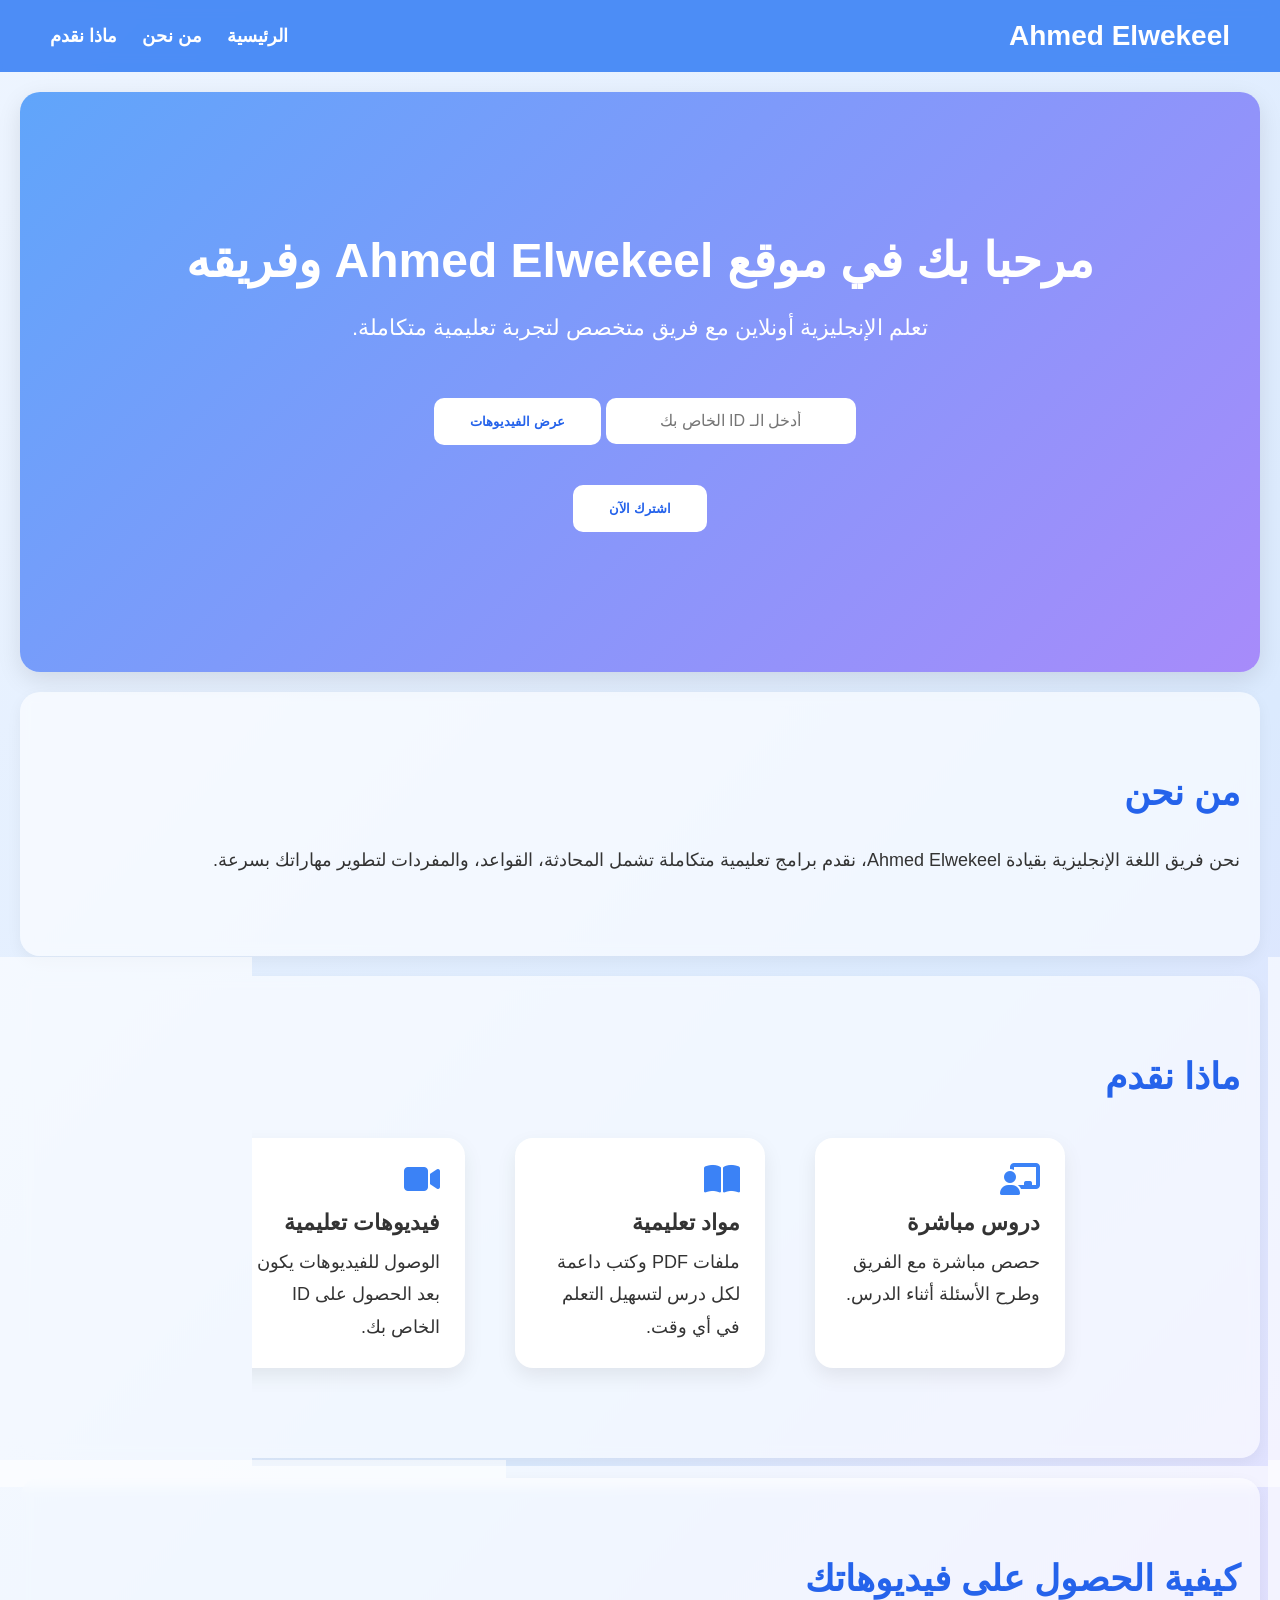
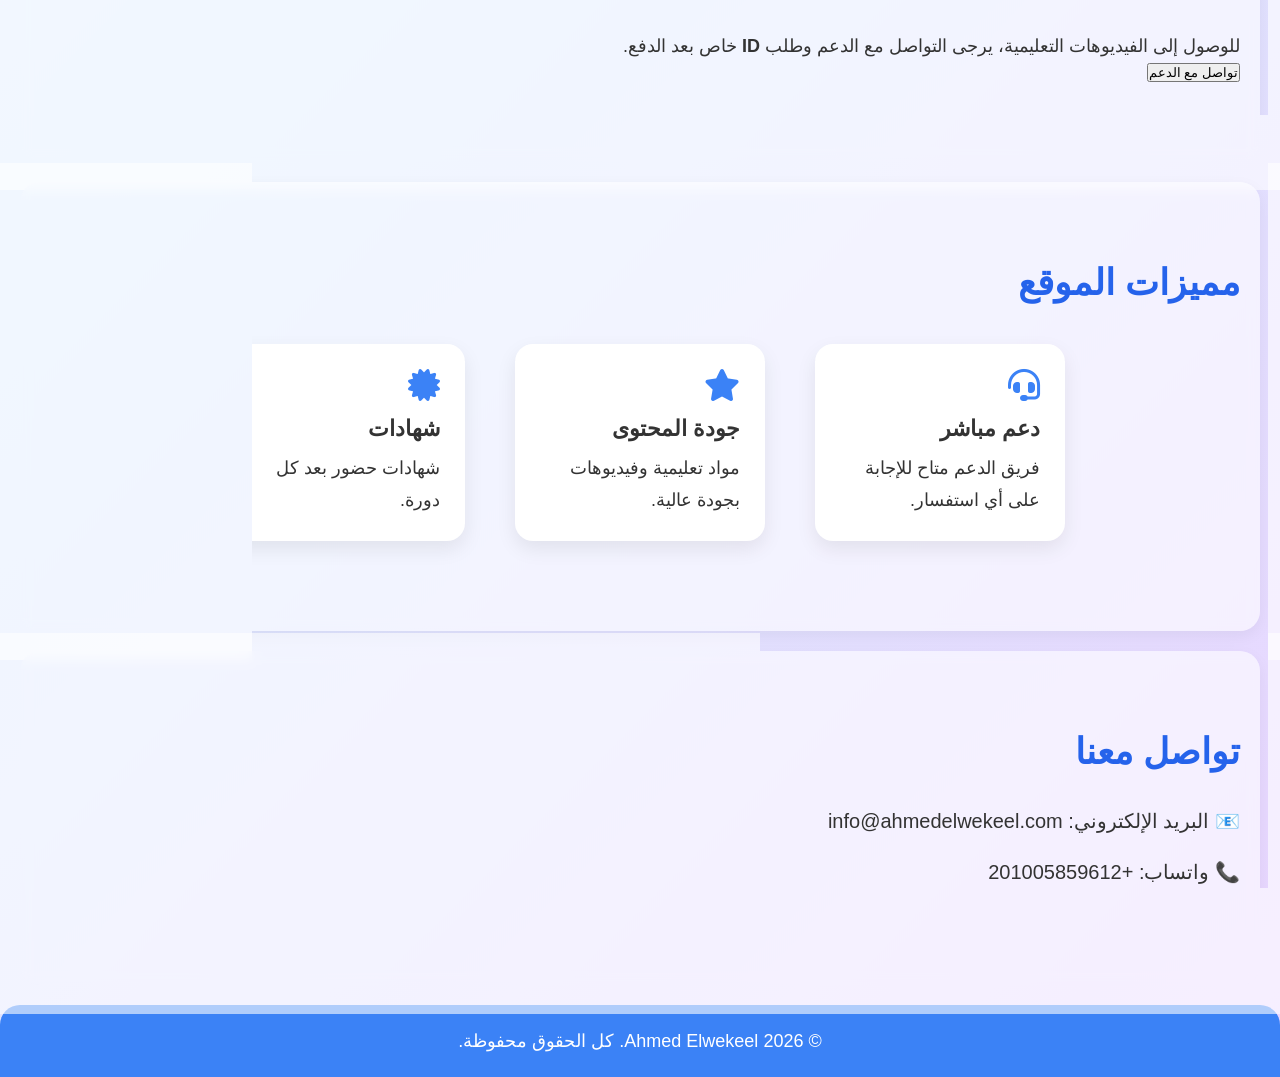
<file: index.html>
<!DOCTYPE html>
<html lang="ar">
<head>
    <meta charset="UTF-8">
    <meta name="viewport" content="width=device-width, initial-scale=1.0">

    <!-- SEO -->
    <meta name="description" content="موقع احمد الوكيل لتعليم اللغة الإنجليزية أونلاين مع فريق متخصص">
    <meta name="keywords" content="احمد الوكيل, تعلم انجليزي, كورسات انجليزي, تعليم اللغة الانجليزية">
    <meta name="author" content="Ahmed Elwekeel">

    <title>Ahmed Elwekeel | تعلم اللغة الإنجليزية أونلاين</title>

    <link rel="stylesheet" href="style.css">
    <link href="https://cdnjs.cloudflare.com/ajax/libs/font-awesome/6.4.0/css/all.min.css" rel="stylesheet">
</head>
<body dir="rtl">

    <!-- Header -->
    <header>
        <div class="logo">Ahmed Elwekeel</div>
        <nav>
            <ul>
                <li><a href="#hero">الرئيسية</a></li>
                <li><a href="#about">من نحن</a></li>
                <li><a href="#services">ماذا نقدم</a></li>
            </ul>
        </nav>
    </header>

    <!-- Hero Section -->
    <section id="hero" class="hero">
        <h1>مرحبا بك في موقع Ahmed Elwekeel وفريقه</h1>
        <p>تعلم الإنجليزية أونلاين مع فريق متخصص لتجربة تعليمية متكاملة.</p>

        <div class="id-input">
            <input type="text" id="studentID" placeholder="أدخل الـ ID الخاص بك">
            <button onclick="checkID()">عرض الفيديوهات</button>
        </div>

        <button onclick="window.location.href='https://wa.me/+201005859612'">اشترك الآن</button>
    </section>

    <!-- About Us -->
    <section id="about" class="about">
        <h2>من نحن</h2>
        <p>نحن فريق اللغة الإنجليزية بقيادة Ahmed Elwekeel، نقدم برامج تعليمية متكاملة تشمل المحادثة، القواعد، والمفردات لتطوير مهاراتك بسرعة.</p>
    </section>

    <!-- Services -->
    <section id="services" class="services">
        <h2>ماذا نقدم</h2>
        <div class="cards">
            <div class="card">
                <i class="fas fa-chalkboard-teacher fa-2x"></i>
                <h3>دروس مباشرة</h3>
                <p>حصص مباشرة مع الفريق وطرح الأسئلة أثناء الدرس.</p>
            </div>
            <div class="card">
                <i class="fas fa-book-open fa-2x"></i>
                <h3>مواد تعليمية</h3>
                <p>ملفات PDF وكتب داعمة لكل درس لتسهيل التعلم في أي وقت.</p>
            </div>
            <div class="card">
                <i class="fas fa-video fa-2x"></i>
                <h3>فيديوهات تعليمية</h3>
                <p>الوصول للفيديوهات يكون بعد الحصول على ID الخاص بك.</p>
            </div>
        </div>
    </section>

    <!-- Access Videos -->
    <section id="access" class="access">
        <h2>كيفية الحصول على فيديوهاتك</h2>
        <p>للوصول إلى الفيديوهات التعليمية، يرجى التواصل مع الدعم وطلب <strong>ID</strong> خاص بعد الدفع.</p>
        <button onclick="alert('يرجى التواصل مع الدعم للحصول على ID.')">تواصل مع الدعم</button>
    </section>

    <!-- Features -->
    <section id="features" class="features">
        <h2>مميزات الموقع</h2>
        <div class="cards">
            <div class="card">
                <i class="fas fa-headset fa-2x"></i>
                <h3>دعم مباشر</h3>
                <p>فريق الدعم متاح للإجابة على أي استفسار.</p>
            </div>
            <div class="card">
                <i class="fas fa-star fa-2x"></i>
                <h3>جودة المحتوى</h3>
                <p>مواد تعليمية وفيديوهات بجودة عالية.</p>
            </div>
            <div class="card">
                <i class="fas fa-certificate fa-2x"></i>
                <h3>شهادات</h3>
                <p>شهادات حضور بعد كل دورة.</p>
            </div>
        </div>
    </section>

    <!-- Contact -->
    <section id="contact" class="contact">
        <h2>تواصل معنا</h2>
        <p>📧 البريد الإلكتروني: info@ahmedelwekeel.com</p>
        <p>📞 واتساب: +201005859612</p>
    </section>

    <!-- Footer -->
    <footer id="footer">
        <p>© 2026 Ahmed Elwekeel. كل الحقوق محفوظة.</p>
    </footer>

    <script src="script.js"></script>
</body>
</html>
</file>
<file: style.css>
* {
    margin: 0;
    padding: 0;
    box-sizing: border-box;
}

body {
    font-family: 'Arial', sans-serif;
    background: linear-gradient(135deg, #eef5ff 0%, #dbeafe 50%, #e9d5ff 100%);
    color: #333;
    direction: rtl;
    text-align: right;
}

/* Header */
header {
    display: flex;
    justify-content: space-between;
    align-items: center;
    padding: 20px 50px;
    background: rgba(59, 130, 246, 0.9);
    color: white;
    position: sticky;
    top: 0;
    z-index: 1000;
    backdrop-filter: blur(8px);
}

header .logo {
    font-size: 28px;
    font-weight: bold;
}

header nav ul {
    list-style: none;
    display: flex;
    gap: 25px;
}

header nav ul li a {
    color: white;
    text-decoration: none;
    font-weight: bold;
    transition: 0.3s;
    font-size: 18px;
}

header nav ul li a:hover {
    color: #dbeafe;
}

/* Hero Section */
.hero {
    text-align: center;
    padding: 140px 20px;
    color: white;
    background: linear-gradient(135deg, #60a5fa, #a78bfa);
    border-radius: 20px;
    margin: 20px;
    box-shadow: 0 8px 25px rgba(0,0,0,0.1);
}

.hero h1 {
    font-size: 48px;
    margin-bottom: 20px;
}

.hero p {
    font-size: 22px;
    margin-bottom: 30px;
}

/* خانة إدخال ID */
.id-input {
    margin: 20px 0;
}

.id-input input {
    padding: 14px;
    width: 250px;
    font-size: 16px;
    border-radius: 10px;
    border: none;
    text-align: center;
}

.id-input button {
    padding: 14px 24px;
    margin-left: 10px;
    border: none;
    border-radius: 10px;
    background: white;
    color: #2563eb;
    font-weight: bold;
    cursor: pointer;
}

.id-input button:hover {
    opacity: 0.9;
}

.hero button {
    margin-top: 20px;
    padding: 16px 36px;
    border: none;
    border-radius: 10px;
    background: white;
    color: #2563eb;
    font-weight: bold;
    cursor: pointer;
}

/* زر الدعم */
.support-btn {
    display: inline-block;
    margin-top: 20px;
    padding: 16px 36px;
    border-radius: 10px;
    background: #2563eb;
    color: white;
    text-decoration: none;
    transition: 0.3s;
}

.support-btn:hover {
    transform: translateY(-4px);
}

/* Sections */
section {
    padding: 80px 20px;
    text-align: right;
    background: rgba(255,255,255,0.6);
    backdrop-filter: blur(6px);
    margin: 20px;
    border-radius: 20px;
    box-shadow: 0 5px 15px rgba(0,0,0,0.05);
}

h2 {
    margin-bottom: 30px;
    color: #2563eb;
    font-size: 36px;
}

section p, .card p {
    font-size: 18px;
    line-height: 1.8;
}

.cards {
    display: flex;
    justify-content: center;
    gap: 30px;
    flex-wrap: wrap;
}

.card {
    background: white;
    padding: 25px;
    border-radius: 18px;
    box-shadow: 0 8px 20px rgba(0,0,0,0.08);
    width: 250px;
    text-align: right;
    margin: 10px;
    transition: 0.3s;
}

.card:hover {
    transform: translateY(-5px);
}

.card i {
    color: #3b82f6;
    margin-bottom: 15px;
}

.card h3 {
    font-size: 22px;
    margin-bottom: 10px;
}

.contact p {
    font-size: 20px;
    margin-bottom: 15px;
}

footer {
    text-align: center;
    padding: 25px;
    background: #3b82f6;
    color: white;
    font-size: 18px;
    border-radius: 20px 20px 0 0;
}
</file>
